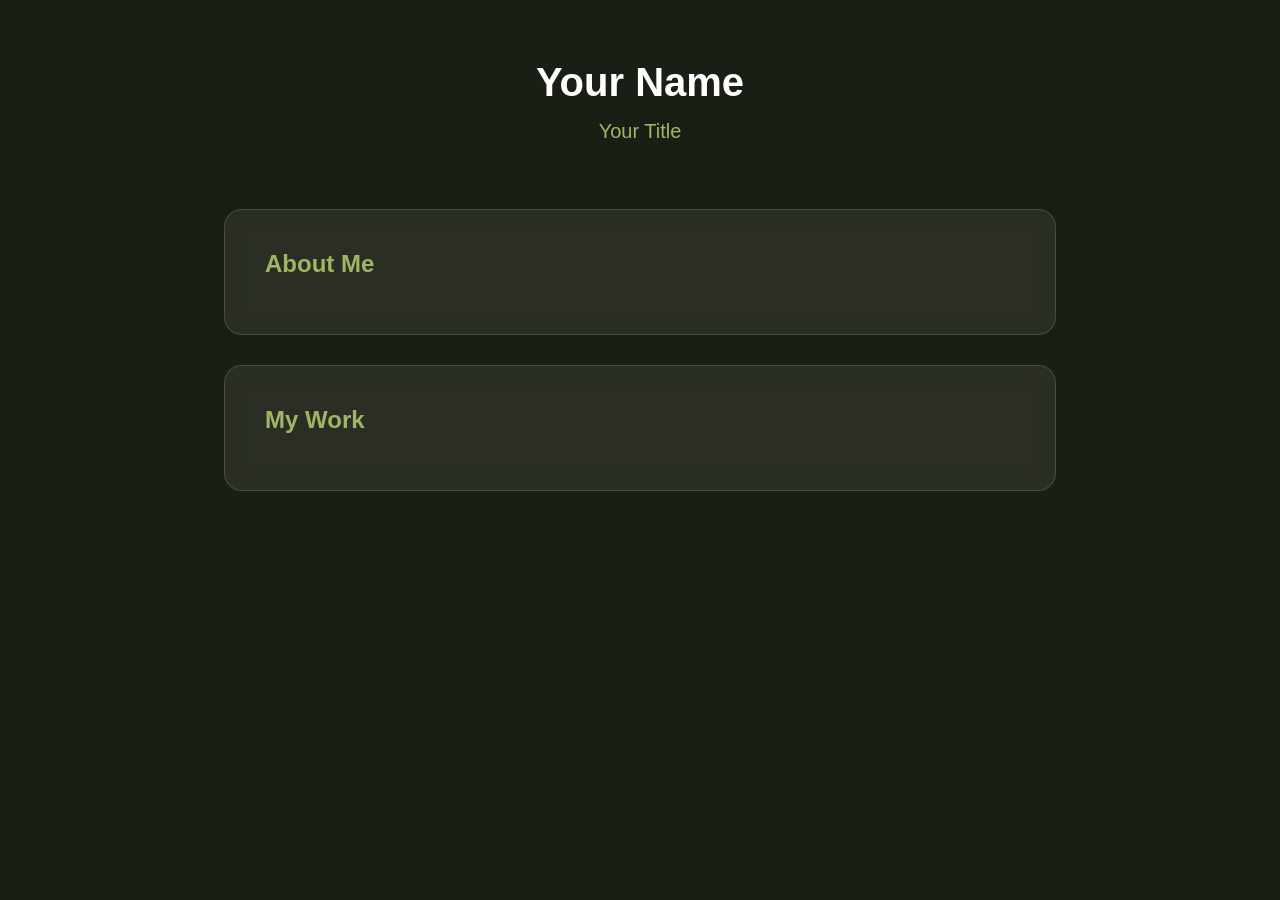
<file: cv/mmsms./index.html>
<!DOCTYPE html>
<html lang="en">
<head>
  <meta charset="UTF-8">
  <meta name="viewport" content="width=device-width, initial-scale=1.0">
  <title>Your Name — CV</title>
  <style>
    *{margin:0;padding:0;box-sizing:border-box}
    body{background:#1a1f15;font-family:'Poppins',sans-serif;color:#fff}
    header{text-align:center;padding:60px 20px 30px}
    h1{font-size:40px}
    .subtitle{color:#a4b465;font-size:20px;margin-top:8px}
    section{width:65%;margin:30px auto;background:rgba(255,255,255,0.07);
            backdrop-filter:blur(12px);border:1px solid rgba(255,255,255,0.15);
            border-radius:18px;padding:40px}
    h2{color:#a4b465;margin-bottom:16px}
    p{line-height:1.8;color:#ddd}
    .project{background:rgba(255,255,255,0.1);padding:12px;
             border-radius:10px;margin:8px 0;color:#fff}
  </style>
</head>
<body>
  <header>
    <h1>Your Name</h1>
    <p class="subtitle">Your Title</p>
  </header>
  <section>
    <h2>About Me</h2>
    <p></p>
  </section>
  <section>
    <h2>My Work</h2>
    
  </section>
</body>
</html>
</file>
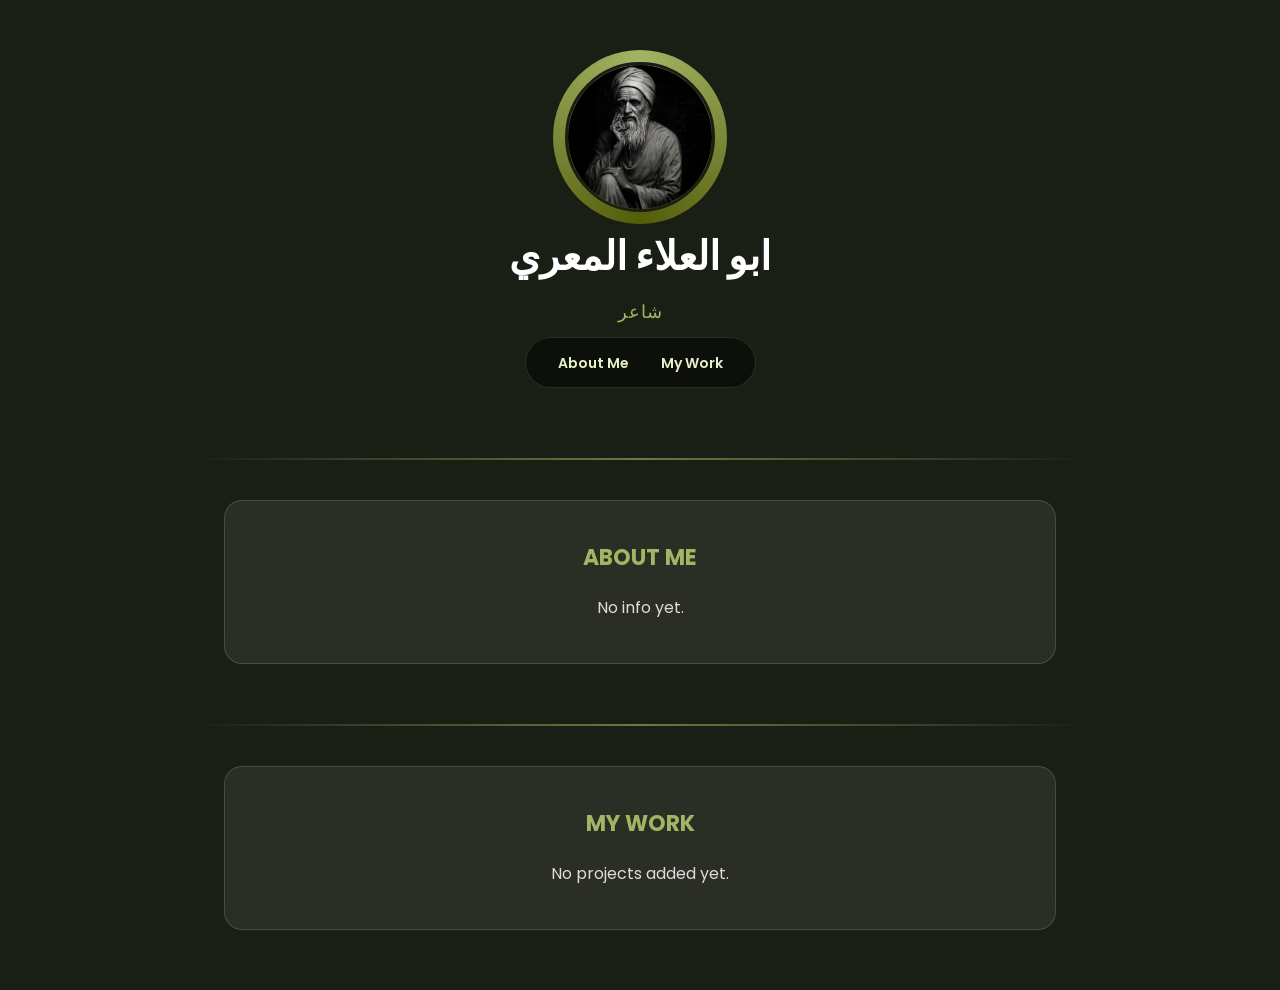
<file: cv/moss/index.html>
<!DOCTYPE html>
<html lang="en">
<head>
  <meta charset="UTF-8">
  <meta name="viewport" content="width=device-width, initial-scale=1.0">
  <title>ابو العلاء المعري — CV</title>
  <link href="https://fonts.googleapis.com/css2?family=Poppins:wght@400;600;700&display=swap" rel="stylesheet">
  <style>
    *{margin:0;padding:0;box-sizing:border-box}
    body{background:#1a1f15;font-family:'Poppins',sans-serif;color:#fff;min-height:100vh}
    header{text-align:center;padding:60px 20px 30px;display:flex;flex-direction:column;align-items:center;gap:12px}
    .profile-container{position:relative;width:154px;height:154px;display:flex;justify-content:center;align-items:center}
    .profile-container::before{content:"";position:absolute;width:174px;height:174px;border-radius:50%;background:conic-gradient(#a4b465,#535d0a,#a4b465);animation:spin 3s linear infinite;z-index:0}
    @keyframes spin{to{transform:rotate(360deg)}}
    .profile-img{width:150px;height:150px;border-radius:50%;object-fit:cover;position:relative;z-index:1;border:3px solid #1a1f15}
    .profile-name{font-size:40px;font-weight:700;color:#fff}
    .profile-title{color:#a4b465;font-size:18px;font-weight:500;letter-spacing:1px}
    nav ul{display:flex;list-style:none;gap:2rem;background:rgba(0,0,0,.5);backdrop-filter:blur(8px);padding:12px 32px;border-radius:30px;border:1px solid rgba(164,180,101,.2)}
    nav a{color:#e8f0c8;text-decoration:none;font-weight:600;font-size:14px}
    nav a:hover{color:#a4b465}
    hr{border:none;height:2px;width:70%;margin:40px auto;background:linear-gradient(90deg,transparent,#a4b465,transparent);opacity:.6}
    .glass-box{width:65%;margin:0 auto 60px;padding:40px;border-radius:18px;background:rgba(255,255,255,.07);backdrop-filter:blur(12px);border:1px solid rgba(255,255,255,.15);text-align:center}
    .glass-box h2{font-size:22px;font-weight:700;color:#a4b465;margin-bottom:20px;text-transform:uppercase}
    .glass-box p{line-height:1.8;color:#ddd}
    .project{background:rgba(255,255,255,.1);padding:12px 16px;border-radius:10px;margin:8px 0;color:#fff;text-align:left}
    @media(max-width:768px){.glass-box{width:90%;padding:24px}.profile-name{font-size:28px}nav ul{gap:1rem;padding:10px 20px;flex-wrap:wrap;justify-content:center}}
  </style>
</head>
<body>
  <header>
    <div class="profile-container">
      <img class="profile-img" src="[data-uri]" alt="ابو العلاء المعري">
    </div>
    <h1 class="profile-name">ابو العلاء المعري</h1>
    <p class="profile-title">شاعر</p>
    <nav><ul>
      <li><a href="#about">About Me</a></li>
      <li><a href="#myWork">My Work</a></li>
    </ul></nav>
  </header>
  <hr/>
  <section id="about" class="glass-box">
    <h2>About Me</h2>
    <p>No info yet.</p>
  </section>
  <hr/>
  <section id="myWork" class="glass-box">
    <h2>My Work</h2>
    <p>No projects added yet.</p>
  </section>
</body>
</html>
</file>
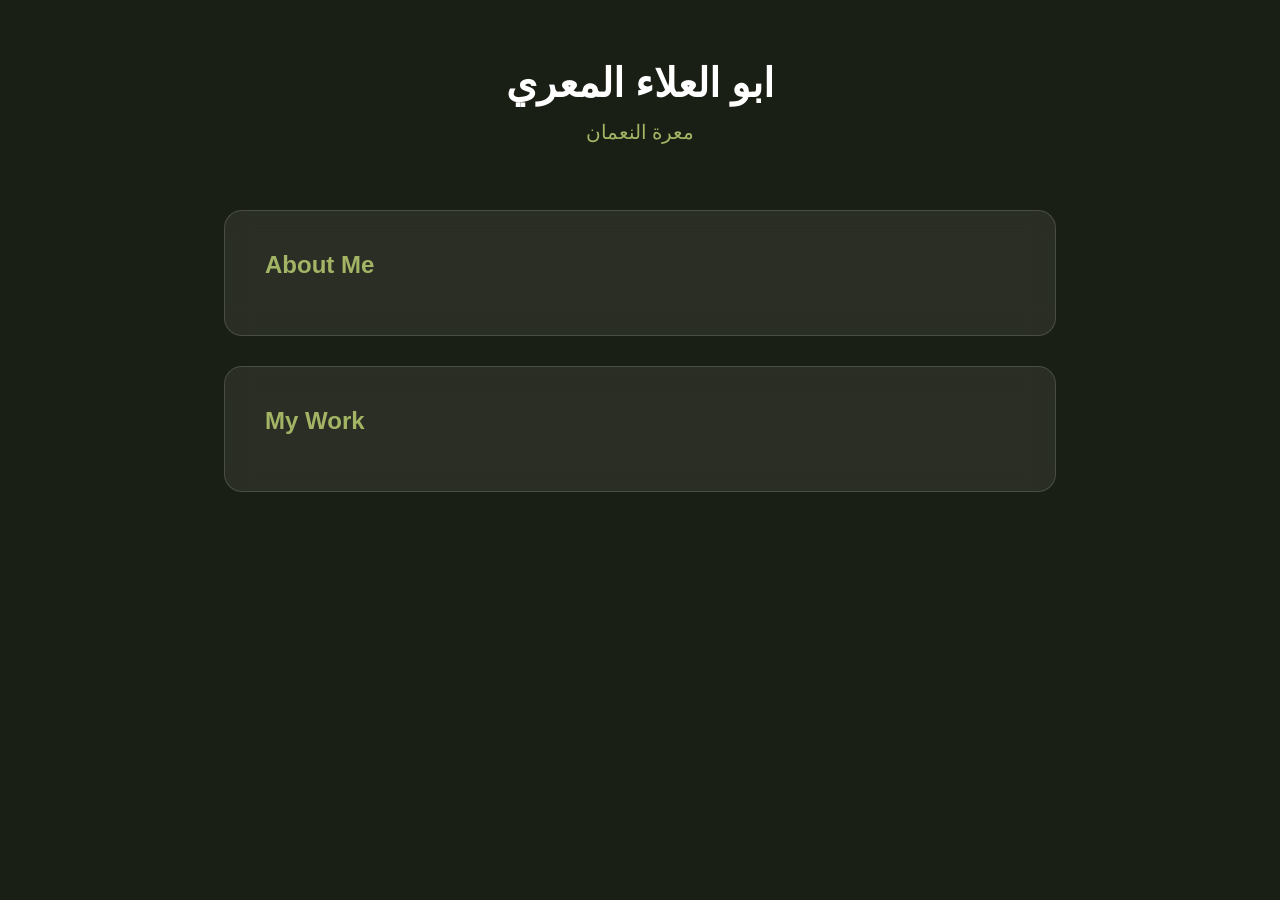
<file: cv/ابو العلاء المعري/index.html>
<!DOCTYPE html>
<html lang="en">
<head>
  <meta charset="UTF-8">
  <meta name="viewport" content="width=device-width, initial-scale=1.0">
  <title>ابو العلاء المعري — CV</title>
  <style>
    *{margin:0;padding:0;box-sizing:border-box}
    body{background:#1a1f15;font-family:'Poppins',sans-serif;color:#fff}
    header{text-align:center;padding:60px 20px 30px}
    h1{font-size:40px}
    .subtitle{color:#a4b465;font-size:20px;margin-top:8px}
    section{width:65%;margin:30px auto;background:rgba(255,255,255,0.07);
            backdrop-filter:blur(12px);border:1px solid rgba(255,255,255,0.15);
            border-radius:18px;padding:40px}
    h2{color:#a4b465;margin-bottom:16px}
    p{line-height:1.8;color:#ddd}
    .project{background:rgba(255,255,255,0.1);padding:12px;
             border-radius:10px;margin:8px 0;color:#fff}
  </style>
</head>
<body>
  <header>
    <h1>ابو العلاء المعري</h1>
    <p class="subtitle">معرة النعمان</p>
  </header>
  <section>
    <h2>About Me</h2>
    <p></p>
  </section>
  <section>
    <h2>My Work</h2>
    
  </section>
</body>
</html>
</file>
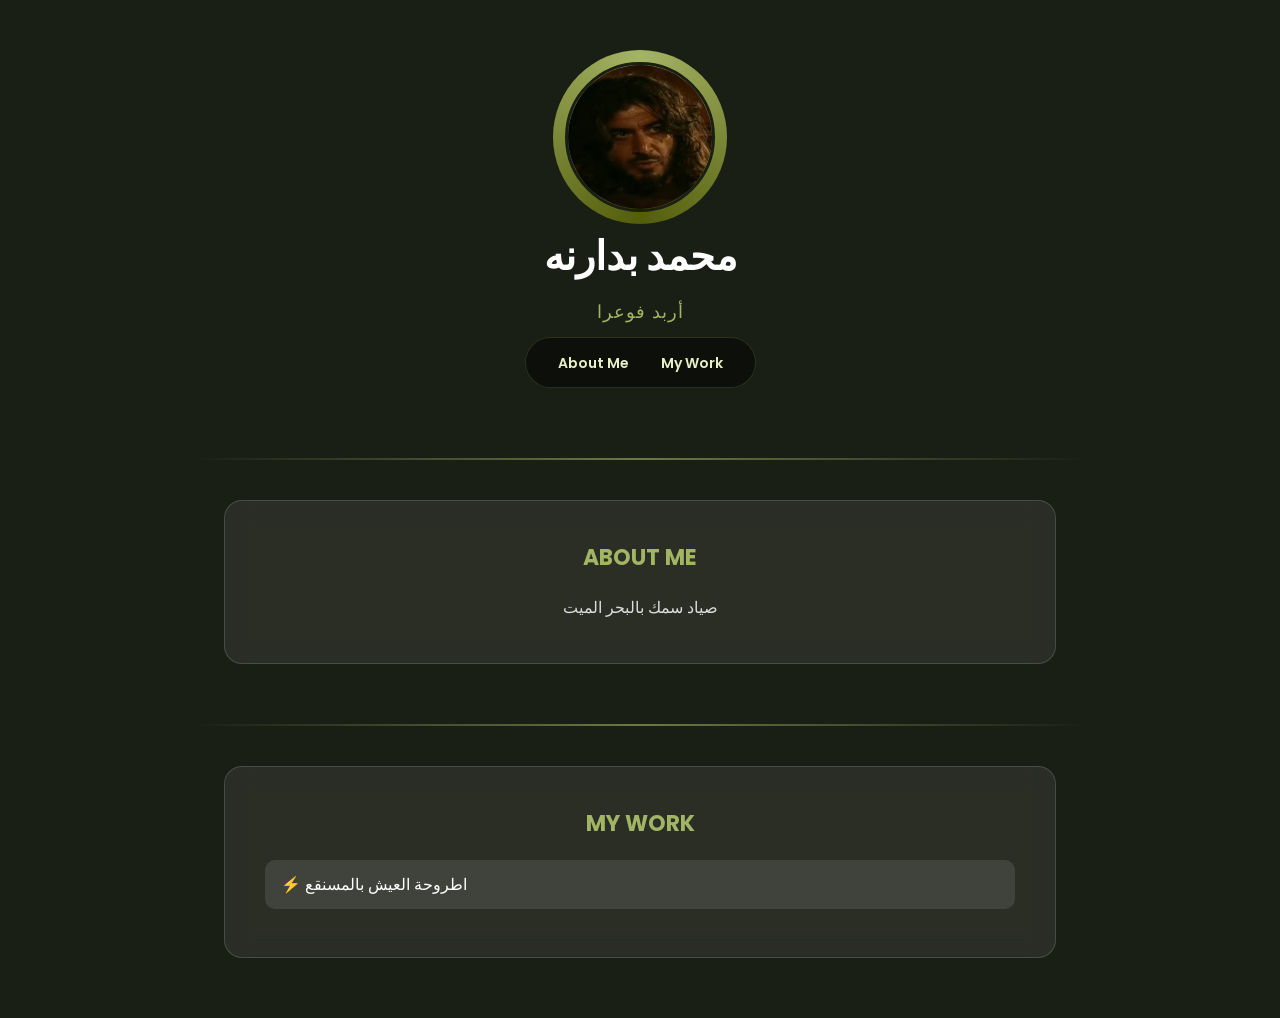
<file: cv/موؤيد/index.html>
<!DOCTYPE html>
<html lang="en">
<head>
  <meta charset="UTF-8">
  <meta name="viewport" content="width=device-width, initial-scale=1.0">
  <title>محمد بدارنه — CV</title>
  <link href="https://fonts.googleapis.com/css2?family=Poppins:wght@400;600;700&display=swap" rel="stylesheet">
  <style>
    *{margin:0;padding:0;box-sizing:border-box}
    body{background:#1a1f15;font-family:'Poppins',sans-serif;color:#fff;min-height:100vh}
    header{text-align:center;padding:60px 20px 30px;display:flex;flex-direction:column;align-items:center;gap:12px}
    .profile-container{position:relative;width:154px;height:154px;display:flex;justify-content:center;align-items:center}
    .profile-container::before{content:"";position:absolute;width:174px;height:174px;border-radius:50%;background:conic-gradient(#a4b465,#535d0a,#a4b465);animation:spin 3s linear infinite;z-index:0}
    @keyframes spin{to{transform:rotate(360deg)}}
    .profile-img{width:150px;height:150px;border-radius:50%;object-fit:cover;position:relative;z-index:1;border:3px solid #1a1f15}
    .profile-name{font-size:40px;font-weight:700;color:#fff}
    .profile-title{color:#a4b465;font-size:18px;font-weight:500;letter-spacing:1px}
    nav ul{display:flex;list-style:none;gap:2rem;background:rgba(0,0,0,.5);backdrop-filter:blur(8px);padding:12px 32px;border-radius:30px;border:1px solid rgba(164,180,101,.2)}
    nav a{color:#e8f0c8;text-decoration:none;font-weight:600;font-size:14px}
    nav a:hover{color:#a4b465}
    hr{border:none;height:2px;width:70%;margin:40px auto;background:linear-gradient(90deg,transparent,#a4b465,transparent);opacity:.6}
    .glass-box{width:65%;margin:0 auto 60px;padding:40px;border-radius:18px;background:rgba(255,255,255,.07);backdrop-filter:blur(12px);border:1px solid rgba(255,255,255,.15);text-align:center}
    .glass-box h2{font-size:22px;font-weight:700;color:#a4b465;margin-bottom:20px;text-transform:uppercase}
    .glass-box p{line-height:1.8;color:#ddd}
    .project{background:rgba(255,255,255,.1);padding:12px 16px;border-radius:10px;margin:8px 0;color:#fff;text-align:left}
    @media(max-width:768px){.glass-box{width:90%;padding:24px}.profile-name{font-size:28px}nav ul{gap:1rem;padding:10px 20px;flex-wrap:wrap;justify-content:center}}
  </style>
</head>
<body>
  <header>
    <div class="profile-container">
      <img class="profile-img" src="[data-uri]" alt="محمد بدارنه">
    </div>
    <h1 class="profile-name">محمد بدارنه</h1>
    <p class="profile-title">أربد فوعرا</p>
    <nav><ul>
      <li><a href="#about">About Me</a></li>
      <li><a href="#myWork">My Work</a></li>
    </ul></nav>
  </header>
  <hr/>
  <section id="about" class="glass-box">
    <h2>About Me</h2>
    <p>صياد سمك بالبحر الميت </p>
  </section>
  <hr/>
  <section id="myWork" class="glass-box">
    <h2>My Work</h2>
    <div class="project">⚡ اطروحة العيش بالمسنقع </div>
  </section>
</body>
</html>
</file>
